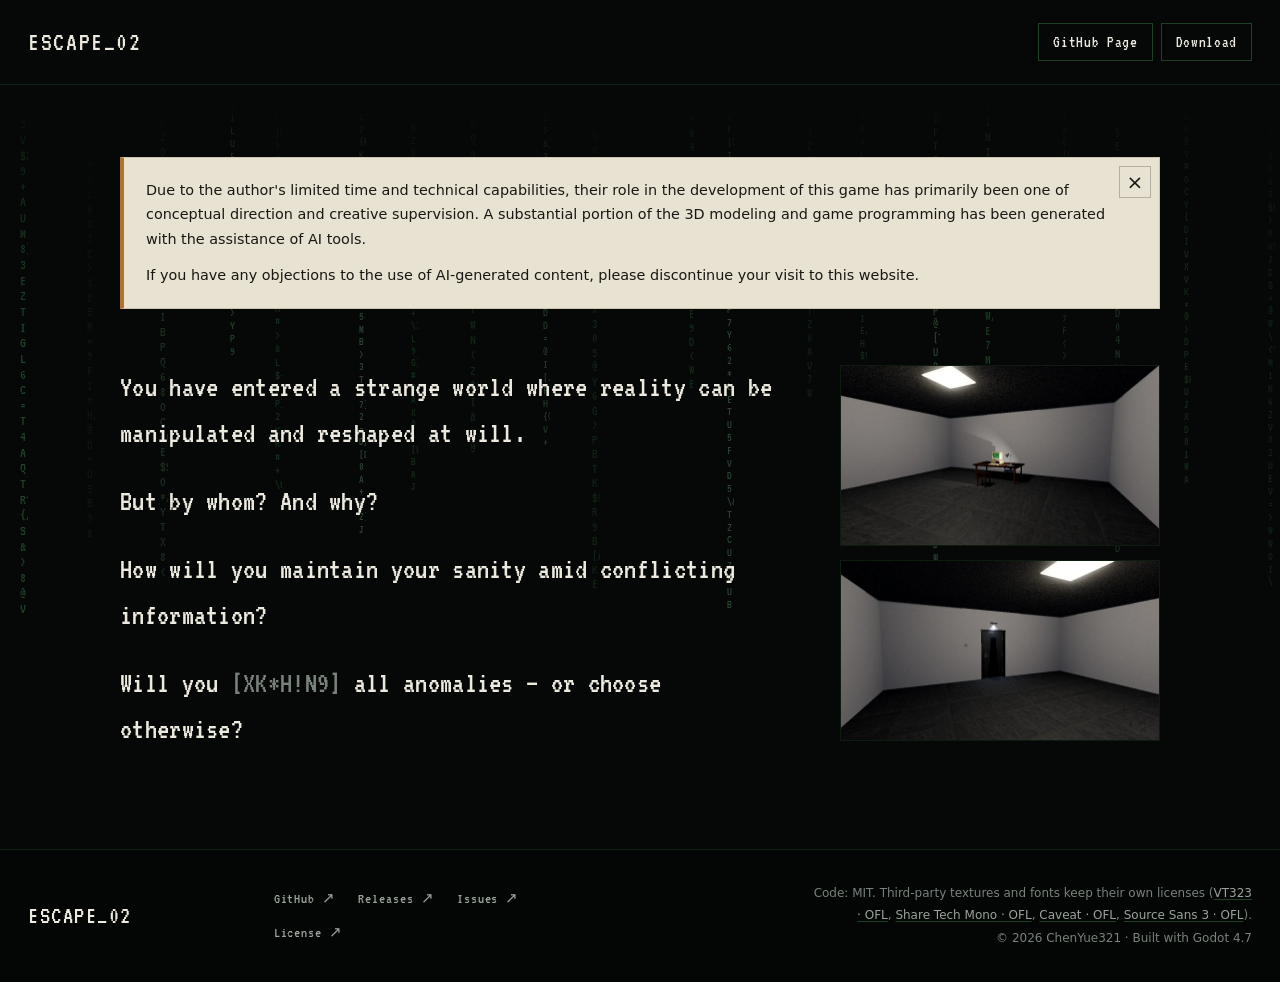
<file: docs/index.html>
<!doctype html>
<html lang="en">
<head>
  <meta charset="utf-8">
  <meta name="viewport" content="width=device-width, initial-scale=1">
  <title>ESCAPE_02 — A Hand-Built Godot Escape Prototype</title>
  <meta name="description" content="ESCAPE_02 is a personal, interest-driven Godot project: a hand-built first-person escape-room and environmental storytelling prototype.">
  <meta name="theme-color" content="#060807">
  <meta name="color-scheme" content="dark">
  <link rel="icon" href="assets/favicon.svg" type="image/svg+xml">
  <link rel="preload" href="assets/fonts/VT323-Regular.ttf" as="font" type="font/ttf" crossorigin>
  <link rel="stylesheet" href="assets/css/style.css">

  <meta property="og:type" content="website">
  <meta property="og:site_name" content="ESCAPE_02">
  <meta property="og:title" content="ESCAPE_02 — A Hand-Built Godot Escape Prototype">
  <meta property="og:description" content="A room with no exit. A computer that should not be turned on. A personal Godot project.">
  <meta property="og:url" content="https://chenyue321.github.io/escape-02/">
  <meta property="og:image" content="https://chenyue321.github.io/escape-02/assets/img/og-cover.jpg">
  <meta property="og:image:width" content="1200">
  <meta property="og:image:height" content="630">
  <meta name="twitter:card" content="summary_large_image">
  <meta name="twitter:title" content="ESCAPE_02 — A Hand-Built Godot Escape Prototype">
  <meta name="twitter:description" content="A room with no exit. A computer that should not be turned on. A personal Godot project.">
  <meta name="twitter:image" content="https://chenyue321.github.io/escape-02/assets/img/og-cover.jpg">
</head>
<body>
  <header class="site-header">
    <div class="wrap site-header__inner">
      <h1 class="brand"><a href="./" aria-label="ESCAPE_02 home">ESCAPE_02</a></h1>
      <nav class="header-actions" aria-label="Project links">
        <a class="button" href="https://github.com/ChenYue321/escape-02" target="_blank" rel="noopener">GitHub Page</a>
        <a class="button" href="download.html">Download</a>
      </nav>
    </div>
  </header>

  <main id="main">
    <div class="data-rain" id="data-rain" aria-hidden="true"></div>
    <div class="content">
      <aside class="notice" id="notice" aria-label="Important notice">
        <button class="notice__close" id="notice-close" type="button" aria-label="Dismiss notice">×</button>
        <p>Due to the author's limited time and technical capabilities, their role in the development of this game has primarily been one of conceptual direction and creative supervision. A substantial portion of the 3D modeling and game programming has been generated with the assistance of AI tools.</p>
        <p>If you have any objections to the use of AI-generated content, please discontinue your visit to this website.</p>
      </aside>

      <article class="intro" aria-label="Introduction">
        <div class="intro__copy">
          <p>You have entered a strange world where reality can be manipulated and reshaped at will.</p>
          <p>But by whom? And why?</p>
          <p>How will you maintain your sanity amid conflicting information?</p>
          <p>Will you <span class="state is-disable" id="state-word">[DISABLE]</span> all anomalies — or choose otherwise?</p>
        </div>
        <div class="intro__shots">
          <img src="assets/img/room-desk.webp" width="1280" height="720" alt="A dark room with a desk, an old computer glowing green, a lamp and a stool, lit by a ceiling panel.">
          <img src="assets/img/room-door.webp" width="1280" height="720" alt="The same room seen from another angle, facing a closed black door with a light above it.">
        </div>
      </article>
    </div>
  </main>

  <footer class="footer">
    <div class="wrap footer__grid">
      <div class="footer__brand">
        <p class="footer__logo">ESCAPE_02</p>
      </div>

      <nav class="footer__links" aria-label="Footer">
        <a href="https://github.com/ChenYue321/escape-02" target="_blank" rel="noopener">GitHub ↗</a>
        <a href="https://github.com/ChenYue321/escape-02/releases" target="_blank" rel="noopener">Releases ↗</a>
        <a href="https://github.com/ChenYue321/escape-02/issues" target="_blank" rel="noopener">Issues ↗</a>
        <a href="https://github.com/ChenYue321/escape-02/blob/main/LICENSE" target="_blank" rel="noopener">License ↗</a>
      </nav>

      <p class="footer__fine">
        Code: MIT. Third-party textures and fonts keep their own licenses (<a href="assets/fonts/OFL-VT323.txt">VT323 · OFL</a>, <a href="assets/fonts/OFL-ShareTechMono.txt">Share Tech Mono · OFL</a>, <a href="assets/fonts/OFL-Caveat.txt">Caveat · OFL</a>, <a href="assets/fonts/OFL-SourceSans3.txt">Source Sans 3 · OFL</a>).<br>
        © 2026 ChenYue321 · Built with Godot 4.7
      </p>
    </div>
  </footer>

  <script src="assets/js/main.js" defer></script>
</body>
</html>
</file>
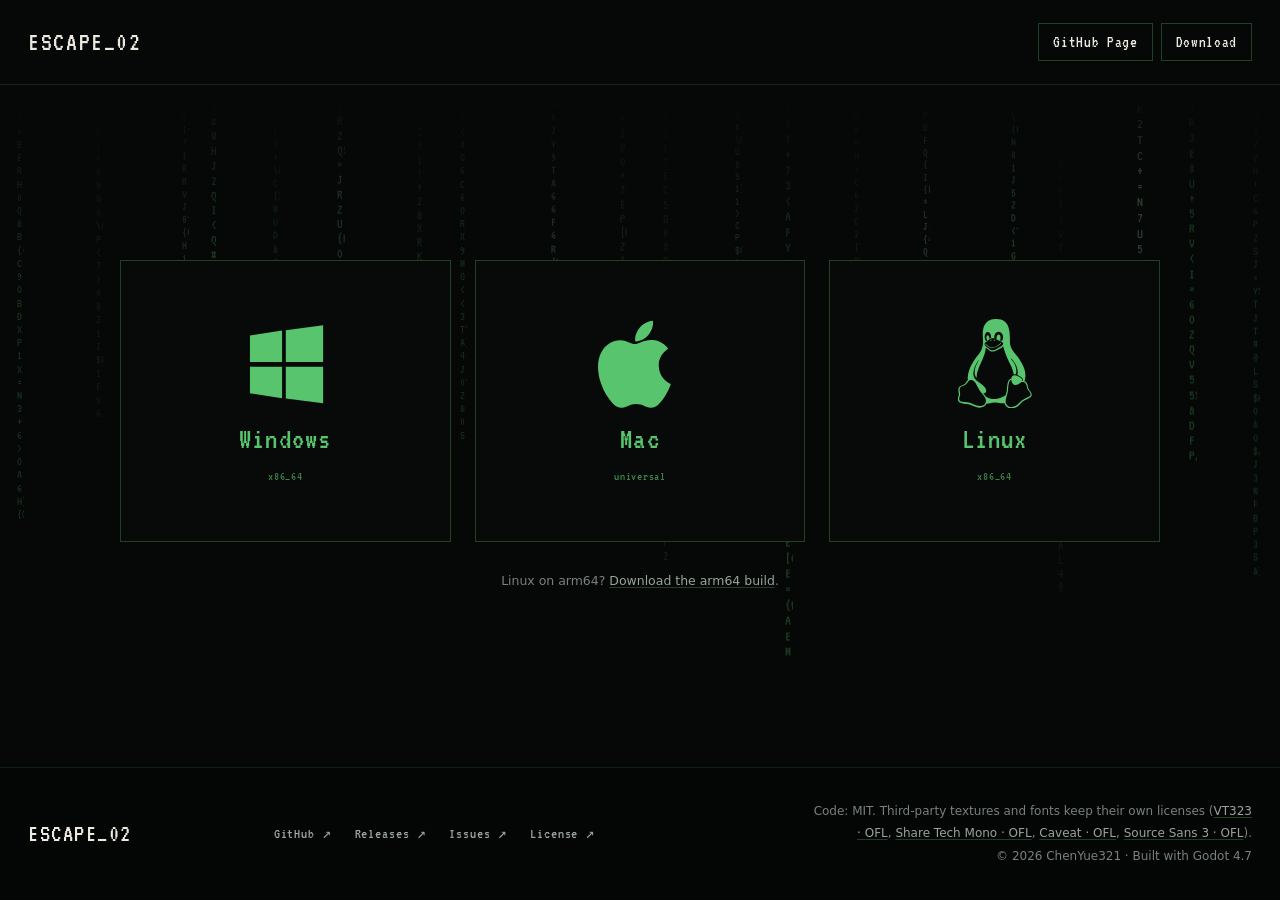
<file: docs/download.html>
<!doctype html>
<html lang="en">
<head>
  <meta charset="utf-8">
  <meta name="viewport" content="width=device-width, initial-scale=1">
  <title>Download — ESCAPE_02</title>
  <meta name="description" content="Download ESCAPE_02 for Windows, Mac and Linux.">
  <meta name="theme-color" content="#060807">
  <meta name="color-scheme" content="dark">
  <link rel="icon" href="assets/favicon.svg" type="image/svg+xml">
  <link rel="preload" href="assets/fonts/VT323-Regular.ttf" as="font" type="font/ttf" crossorigin>
  <link rel="stylesheet" href="assets/css/style.css">

  <meta property="og:type" content="website">
  <meta property="og:site_name" content="ESCAPE_02">
  <meta property="og:title" content="Download — ESCAPE_02">
  <meta property="og:description" content="Download ESCAPE_02 for Windows, Mac and Linux.">
  <meta property="og:url" content="https://chenyue321.github.io/escape-02/download.html">
  <meta property="og:image" content="https://chenyue321.github.io/escape-02/assets/img/og-cover.jpg">
  <meta name="twitter:card" content="summary_large_image">
</head>
<body>
  <header class="site-header">
    <div class="wrap site-header__inner">
      <h1 class="brand"><a href="./" aria-label="ESCAPE_02 home">ESCAPE_02</a></h1>
      <nav class="header-actions" aria-label="Project links">
        <a class="button" href="https://github.com/ChenYue321/escape-02" target="_blank" rel="noopener">GitHub Page</a>
        <a class="button" href="download.html">Download</a>
      </nav>
    </div>
  </header>

  <main id="main" class="download-main">
    <div class="data-rain" id="data-rain" aria-hidden="true"></div>
    <div class="content download-page">
      <div class="platforms" aria-label="Download ESCAPE_02">
        <a class="platform" href="https://github.com/ChenYue321/escape-02/releases/latest/download/ESCAPE_02-Windows-x86_64.zip" aria-label="Download ESCAPE_02 for Windows (x86_64)" title="ESCAPE_02-Windows-x86_64.zip">
          <svg class="platform__icon" viewBox="0 0 24 24" aria-hidden="true" focusable="false">
            <path fill="currentColor" d="M2.4 4.4 11 3.1v8.4H2.4V4.4Zm9.6-1.4L22 1.7v9.8h-10V3Zm-9.6 9.8H11v8.4l-8.6-1.3v-7.1Zm9.6 0H22v9.8l-10-1.3v-8.5Z"/>
          </svg>
          <span class="platform__name">Windows</span>
          <span class="platform__meta">x86_64</span>
        </a>

        <a class="platform" href="https://github.com/ChenYue321/escape-02/releases/latest/download/ESCAPE_02-macOS-universal.zip" aria-label="Download ESCAPE_02 for Mac (universal)" title="ESCAPE_02-macOS-universal.zip">
          <svg class="platform__icon" viewBox="0 0 24 24" aria-hidden="true" focusable="false">
            <path fill="currentColor" d="M17.05 12.54c-.03-3.02 2.47-4.47 2.58-4.54-1.4-2.05-3.59-2.33-4.37-2.37-1.86-.19-3.63 1.1-4.57 1.1-.94 0-2.4-1.07-3.94-1.04-2.03.03-3.9 1.18-4.94 3-2.11 3.66-.54 9.08 1.52 12.05 1.01 1.46 2.21 3.1 3.79 3.04 1.52-.06 2.09-.98 3.93-.98 1.84 0 2.35.98 3.95.95 1.63-.03 2.66-1.48 3.66-2.95 1.15-1.68 1.62-3.31 1.65-3.39-.04-.02-3.17-1.22-3.21-4.87Z"/>
            <path fill="currentColor" d="M14.3 4.3c.83-1.01 1.39-2.41 1.24-3.8-1.2.05-2.65.8-3.51 1.8-.77.89-1.44 2.32-1.26 3.69 1.33.1 2.7-.68 3.53-1.69Z"/>
          </svg>
          <span class="platform__name">Mac</span>
          <span class="platform__meta">universal</span>
        </a>

        <a class="platform" href="https://github.com/ChenYue321/escape-02/releases/latest/download/ESCAPE_02-Linux-x86_64.zip" aria-label="Download ESCAPE_02 for Linux (x86_64)" title="ESCAPE_02-Linux-x86_64.zip">
          <svg class="platform__icon" viewBox="0 0 24 24" aria-hidden="true" focusable="false">
            <path fill="currentColor" d="M12.504 0c-.155 0-.315.008-.48.021-4.226.333-3.105 4.807-3.17 6.298-.076 1.092-.3 1.953-1.05 3.02-.885 1.051-2.127 2.75-2.716 4.521-.278.832-.41 1.684-.287 2.489a.424.424 0 00-.11.135c-.26.268-.45.6-.663.839-.199.199-.485.267-.797.4-.313.136-.658.269-.864.68-.09.189-.136.394-.132.602 0 .199.027.4.055.536.058.399.116.728.04.97-.249.68-.28 1.145-.106 1.484.174.334.535.47.94.601.81.2 1.91.135 2.774.6.926.466 1.866.67 2.616.47.526-.116.97-.464 1.208-.946.587-.003 1.23-.269 2.26-.334.699-.058 1.574.267 2.577.2.025.134.063.198.114.333l.003.003c.391.778 1.113 1.132 1.884 1.071.771-.06 1.592-.536 2.257-1.306.631-.765 1.683-1.084 2.378-1.503.348-.199.629-.469.649-.853.023-.4-.2-.811-.714-1.376v-.097l-.003-.003c-.17-.2-.25-.535-.338-.926-.085-.401-.182-.786-.492-1.046h-.003c-.059-.054-.123-.067-.188-.135a.357.357 0 00-.19-.064c.431-1.278.264-2.55-.173-3.694-.533-1.41-1.465-2.638-2.175-3.483-.796-1.005-1.576-1.957-1.56-3.368.026-2.152.236-6.133-3.544-6.139zm.529 3.405h.013c.213 0 .396.062.584.198.19.135.33.332.438.533.105.259.158.459.166.724 0-.02.006-.04.006-.06v.105a.086.086 0 01-.004-.021l-.004-.024a1.807 1.807 0 01-.15.706.953.953 0 01-.213.335.71.71 0 00-.088-.042c-.104-.045-.198-.064-.284-.133a1.312 1.312 0 00-.22-.066c.05-.06.146-.133.183-.198.053-.128.082-.264.088-.402v-.02a1.21 1.21 0 00-.061-.4c-.045-.134-.101-.2-.183-.333-.084-.066-.167-.132-.267-.132h-.016c-.093 0-.176.03-.262.132a.8.8 0 00-.205.334 1.18 1.18 0 00-.09.4v.019c.002.089.008.179.02.267-.193-.067-.438-.135-.607-.202a1.635 1.635 0 01-.018-.2v-.02a1.772 1.772 0 01.15-.768c.082-.22.232-.406.43-.533a.985.985 0 01.594-.2zm-2.962.059h.036c.142 0 .27.048.399.135.146.129.264.288.344.465.09.199.14.4.153.667v.004c.007.134.006.2-.002.266v.08c-.03.007-.056.018-.083.024-.152.055-.274.135-.393.2.012-.09.013-.18.003-.267v-.015c-.012-.133-.04-.2-.082-.333a.613.613 0 00-.166-.267.248.248 0 00-.183-.064h-.021c-.071.006-.13.04-.186.132a.552.552 0 00-.12.27.944.944 0 00-.023.33v.015c.012.135.037.2.08.334.046.134.098.2.166.268.01.009.02.018.034.024-.07.057-.117.07-.176.136a.304.304 0 01-.131.068 2.62 2.62 0 01-.275-.402 1.772 1.772 0 01-.155-.667 1.759 1.759 0 01.08-.668 1.43 1.43 0 01.283-.535c.128-.133.26-.2.418-.2zm1.37 1.706c.332 0 .733.065 1.216.399.293.2.523.269 1.052.468h.003c.255.136.405.266.478.399v-.131a.571.571 0 01.016.47c-.123.31-.516.643-1.063.842v.002c-.268.135-.501.333-.775.465-.276.135-.588.292-1.012.267a1.139 1.139 0 01-.448-.067 3.566 3.566 0 01-.322-.198c-.195-.135-.363-.332-.612-.465v-.005h-.005c-.4-.246-.616-.512-.686-.71-.07-.268-.005-.47.193-.6.224-.135.38-.271.483-.336.104-.074.143-.102.176-.131h.002v-.003c.169-.202.436-.47.839-.601.139-.036.294-.065.466-.065zm2.8 2.142c.358 1.417 1.196 3.475 1.735 4.473.286.534.855 1.659 1.102 3.024.156-.005.33.018.513.064.646-1.671-.546-3.467-1.089-3.966-.22-.2-.232-.335-.123-.335.59.534 1.365 1.572 1.646 2.757.13.535.16 1.104.021 1.67.067.028.135.06.205.067 1.032.534 1.413.938 1.23 1.537v-.043c-.06-.003-.12 0-.18 0h-.016c.151-.467-.182-.825-1.065-1.224-.915-.4-1.646-.336-1.77.465-.008.043-.013.066-.018.135-.068.023-.139.053-.209.064-.43.268-.662.669-.793 1.187-.13.533-.17 1.156-.205 1.869v.003c-.02.334-.17.838-.319 1.35-1.5 1.072-3.58 1.538-5.348.334a2.645 2.645 0 00-.402-.533 1.45 1.45 0 00-.275-.333c.182 0 .338-.03.465-.067a.615.615 0 00.314-.334c.108-.267 0-.697-.345-1.163-.345-.467-.931-.995-1.788-1.521-.63-.4-.986-.87-1.15-1.396-.165-.534-.143-1.085-.015-1.645.245-1.07.873-2.11 1.274-2.763.107-.065.037.135-.408.974-.396.751-1.14 2.497-.122 3.854a8.123 8.123 0 01.647-2.876c.564-1.278 1.743-3.504 1.836-5.268.048.036.217.135.289.202.218.133.38.333.59.465.21.201.477.335.876.335.039.003.075.006.11.006.412 0 .73-.134.997-.268.29-.134.52-.334.74-.4h.005c.467-.135.835-.402 1.044-.7zm2.185 8.958c.037.6.343 1.245.882 1.377.588.134 1.434-.333 1.791-.765l.211-.01c.315-.007.577.01.847.268l.003.003c.208.199.305.53.391.876.085.4.154.78.409 1.066.486.527.645.906.636 1.14l.003-.007v.018l-.003-.012c-.015.262-.185.396-.498.595-.63.401-1.746.712-2.457 1.57-.618.737-1.37 1.14-2.036 1.191-.664.053-1.237-.2-1.574-.898l-.005-.003c-.21-.4-.12-1.025.056-1.69.176-.668.428-1.344.463-1.897.037-.714.076-1.335.195-1.814.12-.465.308-.797.641-.984l.045-.022zm-10.814.049h.01c.053 0 .105.005.157.014.376.055.706.333 1.023.752l.91 1.664.003.003c.243.533.754 1.064 1.189 1.637.434.598.77 1.131.729 1.57v.006c-.057.744-.48 1.148-1.125 1.294-.645.135-1.52.002-2.395-.464-.968-.536-2.118-.469-2.857-.602-.369-.066-.61-.2-.723-.4-.11-.2-.113-.602.123-1.23v-.004l.002-.003c.117-.334.03-.752-.027-1.118-.055-.401-.083-.71.043-.94.16-.334.396-.4.69-.533.294-.135.64-.202.915-.47h.002v-.002c.256-.268.445-.601.668-.838.19-.201.38-.336.663-.336zm7.159-9.074c-.435.201-.945.535-1.488.535-.542 0-.97-.267-1.28-.466-.154-.134-.28-.268-.373-.335-.164-.134-.144-.333-.074-.333.109.016.129.134.199.2.096.066.215.2.36.333.292.2.68.467 1.167.467.485 0 1.053-.267 1.398-.466.195-.135.445-.334.648-.467.156-.136.149-.267.279-.267.128.016.034.134-.147.332a8.097 8.097 0 01-.69.468zm-1.082-1.583V5.64c-.006-.02.013-.042.029-.05.074-.043.18-.027.26.004.063 0 .16.067.15.135-.006.049-.085.066-.135.066-.055 0-.092-.043-.141-.068-.052-.018-.146-.008-.163-.065zm-.551 0c-.02.058-.113.049-.166.066-.047.025-.086.068-.14.068-.05 0-.13-.02-.136-.068-.01-.066.088-.133.15-.133.08-.031.184-.047.259-.005.019.009.036.03.03.05v.02h.003z"/>
          </svg>
          <span class="platform__name">Linux</span>
          <span class="platform__meta">x86_64</span>
        </a>
      </div>

      <p class="platform-note">Linux on arm64? <a href="https://github.com/ChenYue321/escape-02/releases/latest/download/ESCAPE_02-Linux-arm64.zip">Download the arm64 build</a>.</p>
    </div>
  </main>

  <footer class="footer">
    <div class="wrap footer__grid">
      <div class="footer__brand">
        <p class="footer__logo">ESCAPE_02</p>
      </div>

      <nav class="footer__links" aria-label="Footer">
        <a href="https://github.com/ChenYue321/escape-02" target="_blank" rel="noopener">GitHub ↗</a>
        <a href="https://github.com/ChenYue321/escape-02/releases" target="_blank" rel="noopener">Releases ↗</a>
        <a href="https://github.com/ChenYue321/escape-02/issues" target="_blank" rel="noopener">Issues ↗</a>
        <a href="https://github.com/ChenYue321/escape-02/blob/main/LICENSE" target="_blank" rel="noopener">License ↗</a>
      </nav>

      <p class="footer__fine">
        Code: MIT. Third-party textures and fonts keep their own licenses (<a href="assets/fonts/OFL-VT323.txt">VT323 · OFL</a>, <a href="assets/fonts/OFL-ShareTechMono.txt">Share Tech Mono · OFL</a>, <a href="assets/fonts/OFL-Caveat.txt">Caveat · OFL</a>, <a href="assets/fonts/OFL-SourceSans3.txt">Source Sans 3 · OFL</a>).<br>
        © 2026 ChenYue321 · Built with Godot 4.7
      </p>
    </div>
  </footer>

  <script src="assets/js/main.js" defer></script>
</body>
</html>
</file>
<file: docs/assets/css/style.css>
/* ============================================================
   ESCAPE_02 — project site
   ============================================================ */

@font-face {
  font-family: "VT323";
  src: url("../fonts/VT323-Regular.ttf") format("truetype");
  font-weight: 400;
  font-style: normal;
  font-display: swap;
}

:root {
  --bg: #060807;
  --bg-deep: #040605;
  --paper: #ece9df;
  --text: #c2c9c1;
  --muted: #9aa39b;
  --dim: #78827a;
  --green: #58c46e;
  --green-dim: #377f49;
  --danger: #d96b62;
  --line: rgba(88, 196, 110, 0.14);
  --line-strong: rgba(88, 196, 110, 0.3);
  --mono: "VT323", "SFMono-Regular", "Cascadia Mono", Consolas, "Liberation Mono", monospace;
  --sans: "PingFang SC", "Hiragino Sans GB", "Noto Sans SC", "Source Han Sans SC", "Microsoft YaHei", system-ui, -apple-system, sans-serif;
}

*,
*::before,
*::after {
  box-sizing: border-box;
}

html {
  -webkit-text-size-adjust: 100%;
}

body {
  display: flex;
  flex-direction: column;
  min-height: 100svh;
  margin: 0;
  background: var(--bg);
  color: var(--text);
  font-family: var(--sans);
  font-size: 16px;
  line-height: 1.7;
  -webkit-font-smoothing: antialiased;
}

a {
  color: inherit;
}

::selection {
  background: var(--green);
  color: #04140a;
}

:focus-visible {
  outline: 1px solid var(--green);
  outline-offset: 3px;
}

.wrap {
  width: min(1240px, calc(100% - 56px));
  margin-inline: auto;
}

/* ---------- Header ---------- */

.site-header {
  flex: 0 0 auto;
  border-bottom: 1px solid var(--line);
  background: var(--bg);
}

.site-header__inner {
  display: flex;
  align-items: center;
  justify-content: space-between;
  gap: 24px;
  height: 84px;
}

.brand {
  margin: 0;
  font-family: var(--mono);
  font-size: 1.7rem;
  font-weight: 400;
  line-height: 1;
  letter-spacing: 0.06em;
}

.brand a {
  color: var(--paper);
  text-decoration: none;
}

.brand a:hover,
.brand a:focus-visible {
  color: var(--green);
}

.header-actions {
  display: flex;
  gap: 8px;
}

.button {
  display: inline-flex;
  align-items: center;
  justify-content: center;
  min-height: 38px;
  padding: 0 14px;
  border: 1px solid var(--line-strong);
  border-radius: 0;
  background: transparent;
  color: var(--paper);
  font-family: var(--mono);
  font-size: 1.05rem;
  line-height: 1;
  letter-spacing: 0.04em;
  text-decoration: none;
  white-space: nowrap;
}

.button:hover,
.button:focus-visible {
  border-color: var(--paper);
  background: var(--paper);
  color: var(--bg);
}

/* ---------- Content ---------- */

main {
  position: relative;
  flex: 1 1 auto;
  overflow: hidden;
}

/* ---------- Falling data ---------- */

.data-rain {
  position: absolute;
  inset: 0;
  z-index: 0;
  overflow: hidden;
  pointer-events: none;
  -webkit-mask-image: linear-gradient(to bottom, transparent 0, #000 6%, #000 94%, transparent 100%);
  mask-image: linear-gradient(to bottom, transparent 0, #000 6%, #000 94%, transparent 100%);
}

.data-rain__col {
  position: absolute;
  top: 0;
  display: block;
  width: 1.4ch;
  font-family: var(--mono);
  line-height: 1.05;
  white-space: normal;
  word-break: break-all;
  -webkit-mask-image: linear-gradient(to bottom, transparent 0, rgba(0, 0, 0, 0.35) 12%, #000 45%, #000 100%);
  mask-image: linear-gradient(to bottom, transparent 0, rgba(0, 0, 0, 0.35) 12%, #000 45%, #000 100%);
  animation: data-fall linear infinite;
  will-change: transform;
}

@keyframes data-fall {
  from { transform: translateY(-140vh); }
  to { transform: translateY(140vh); }
}

.content {
  position: relative;
  z-index: 1;
  width: min(1040px, calc(100% - 120px));
  margin-inline: auto;
  padding: clamp(44px, 6vw, 72px) 0 clamp(64px, 8vw, 96px);
}

/* ---------- Notice ---------- */

.notice {
  position: relative;
  margin: 0 0 clamp(40px, 5vw, 56px);
  padding: 20px 52px 20px 22px;
  border: 1px solid #cfc5ae;
  border-left: 4px solid #b0732f;
  background: #e8e2d3;
  color: #1a1712;
  font-family: var(--sans);
  font-size: 0.9rem;
  line-height: 1.7;
}

.notice p {
  margin: 0;
}

.notice p + p {
  margin-top: 12px;
}

.notice__close {
  position: absolute;
  top: 8px;
  right: 8px;
  display: flex;
  align-items: center;
  justify-content: center;
  width: 32px;
  height: 32px;
  padding: 0;
  border: 1px solid rgba(26, 23, 18, 0.25);
  border-radius: 0;
  background: transparent;
  color: #1a1712;
  font-family: var(--sans);
  font-size: 20px;
  line-height: 1;
  cursor: pointer;
}

.notice__close:hover,
.notice__close:focus-visible {
  border-color: #1a1712;
  background: #1a1712;
  color: #e8e2d3;
}

/* ---------- Intro ---------- */

.intro {
  display: grid;
  grid-template-columns: minmax(0, 1fr) 320px;
  gap: clamp(36px, 5vw, 64px);
  align-items: start;
}

.intro__copy {
  margin: 0;
  color: var(--paper);
  font-family: var(--mono);
  font-size: clamp(1.5rem, 2.4vw, 1.9rem);
  line-height: 1.5;
  letter-spacing: 0.01em;
}

.intro__copy p {
  margin: 0;
}

.intro__copy p + p {
  margin-top: 0.75em;
}

.state {
  display: inline-block;
  min-width: 9ch;
  white-space: nowrap;
}

.state.is-disable {
  color: var(--danger);
}

.state.is-enable {
  color: var(--green);
}

.state.is-garble {
  color: var(--dim);
}

.intro__shots {
  display: flex;
  flex-direction: column;
  gap: 14px;
}

.intro__shots img {
  display: block;
  width: 100%;
  height: auto;
  border: 1px solid var(--line);
  background: #000;
}


/* ---------- Download page ---------- */

.download-main {
  display: flex;
  flex-direction: column;
}

.download-page {
  margin-block: auto;
  padding-block: clamp(44px, 8vh, 84px);
}

.platforms {
  display: grid;
  grid-template-columns: repeat(3, minmax(0, 1fr));
  gap: clamp(10px, 2vw, 24px);
}

.platform {
  --tile-bg: #070a08;
  display: flex;
  flex-direction: column;
  align-items: center;
  justify-content: center;
  gap: clamp(8px, 1.4vw, 16px);
  min-height: clamp(180px, 22vw, 310px);
  padding: clamp(14px, 2.2vw, 32px) 8px;
  border: 1px solid var(--line-strong);
  background: var(--tile-bg);
  color: var(--green);
  text-align: center;
  text-decoration: none;
}

.platform:hover,
.platform:focus-visible {
  --tile-bg: var(--green);
  border-color: var(--green);
  background: var(--green);
  color: #04140a;
}

.platform:focus-visible {
  outline: 2px solid var(--paper);
  outline-offset: 3px;
}

.platform__icon {
  display: block;
  flex: 0 0 auto;
  width: clamp(44px, 7vw, 96px);
  height: clamp(44px, 7vw, 96px);
}

.platform__name {
  font-family: var(--mono);
  font-size: clamp(1.2rem, 2.4vw, 2.2rem);
  line-height: 1;
  letter-spacing: 0.04em;
}

.platform__meta {
  font-family: var(--mono);
  font-size: clamp(0.72rem, 1vw, 0.95rem);
  line-height: 1;
  letter-spacing: 0.06em;
  opacity: 0.65;
}

.platform-note {
  margin: clamp(20px, 3vw, 28px) 0 0;
  color: var(--dim);
  font-family: var(--sans);
  font-size: 0.78rem;
  text-align: center;
}

.platform-note a {
  color: var(--muted);
  text-decoration-color: var(--line-strong);
  text-underline-offset: 2px;
}

.platform-note a:hover,
.platform-note a:focus-visible {
  color: var(--green);
}

/* ---------- Footer ---------- */

.footer {
  flex: 0 0 auto;
  padding: 2rem 0;
  border-top: 1px solid var(--line);
  background: var(--bg-deep);
}

.footer__grid {
  display: grid;
  grid-template-columns: 0.7fr 1.1fr 2fr;
  gap: 2rem;
  align-items: center;
}

.footer__logo {
  margin: 0;
  color: var(--paper);
  font-family: var(--mono);
  font-size: 1.6rem;
  letter-spacing: 0.06em;
}

.footer__links {
  display: flex;
  flex-wrap: wrap;
  gap: 0.5rem 1.4rem;
}

.footer__links a {
  color: var(--muted);
  font-family: var(--mono);
  font-size: 0.95rem;
  letter-spacing: 0.06em;
  text-decoration: none;
}

.footer__links a:hover,
.footer__links a:focus-visible {
  color: var(--green);
}

.footer__fine {
  margin: 0;
  color: var(--dim);
  font-size: 0.75rem;
  line-height: 1.9;
  text-align: right;
  text-wrap: balance;
}

.footer__fine a {
  color: var(--muted);
  text-decoration-color: var(--line-strong);
  text-underline-offset: 2px;
}

.footer__fine a:hover,
.footer__fine a:focus-visible {
  color: var(--green);
}

/* ---------- Responsive ---------- */

@media (max-width: 920px) {
  .content {
    width: min(100% - 80px, 660px);
  }

  .intro {
    grid-template-columns: minmax(0, 1fr);
    gap: 32px;
  }

  .intro__shots {
    gap: 12px;
  }
}

@media (max-width: 800px) {
  .wrap {
    width: calc(100% - 40px);
  }

  .footer__grid {
    grid-template-columns: minmax(0, 1fr);
    gap: 1.5rem;
  }

  .footer__fine {
    padding-top: 1rem;
    border-top: 1px solid var(--line);
    text-align: left;
  }
}

@media (max-width: 760px) {
  .content {
    width: 100%;
    padding: 32px 16px 64px;
  }

  .download-page {
    padding-block: 40px 56px;
  }

  .notice {
    padding: 16px 42px 16px 16px;
    font-size: 0.82rem;
    border-left-width: 3px;
  }

  .notice__close {
    top: 6px;
    right: 6px;
    width: 28px;
    height: 28px;
    font-size: 18px;
  }

  .intro__copy {
    font-size: 1.45rem;
    line-height: 1.5;
  }

  .data-rain {
    opacity: 0.65;
  }
}

@media (max-width: 640px) {
  .site-header__inner {
    height: 68px;
    gap: 12px;
  }

  .brand {
    font-size: 1.35rem;
  }

  .header-actions {
    gap: 6px;
  }

  .button {
    min-height: 34px;
    padding: 0 9px;
    font-size: 0.92rem;
  }
}

@media (max-width: 380px) {
  .site-header__inner {
    flex-wrap: wrap;
    height: auto;
    padding: 12px 0;
    row-gap: 10px;
  }
}

@media (prefers-reduced-motion: reduce) {
  .data-rain {
    display: none;
  }
}
</file>
